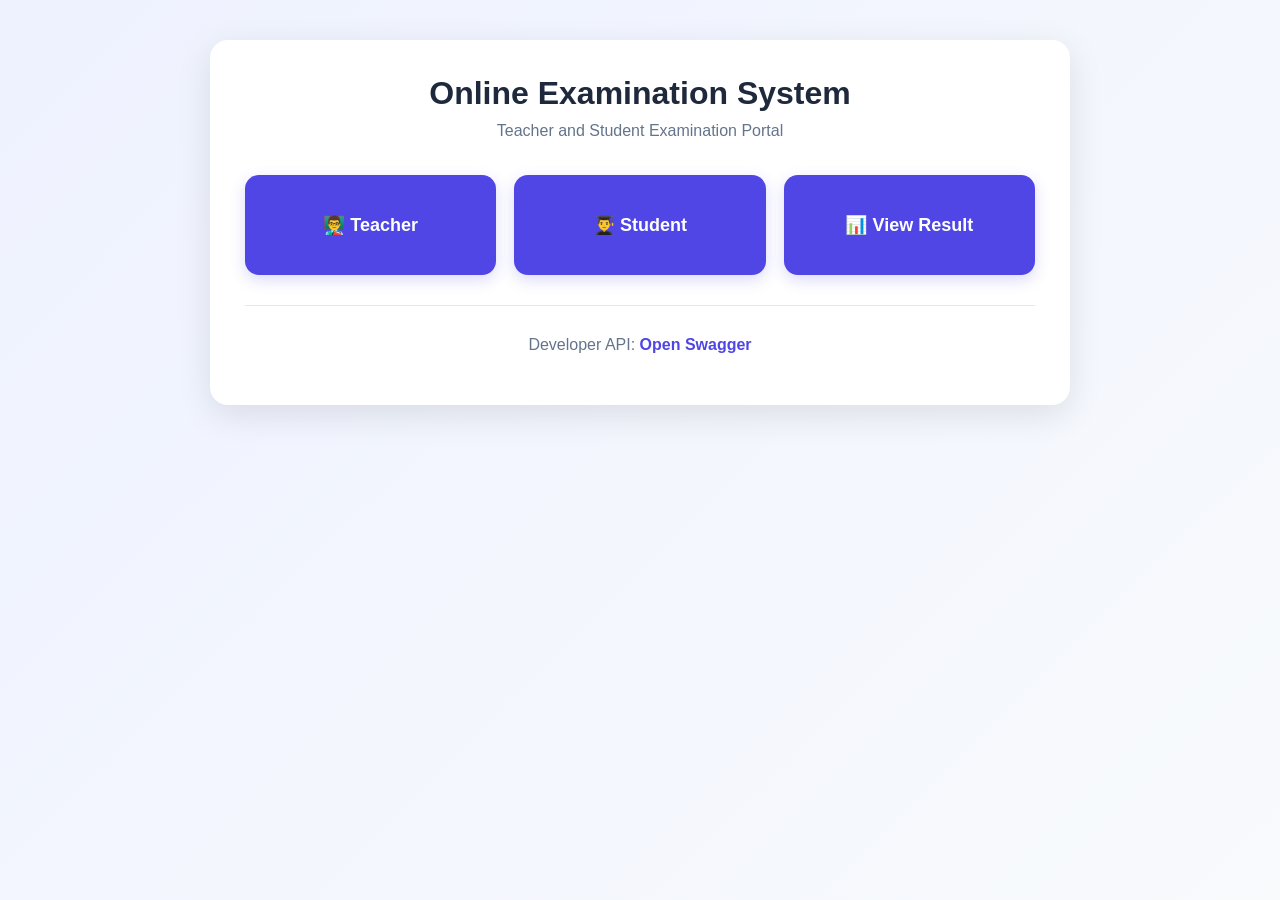
<file: static/index.html>
<!DOCTYPE html>
<html lang="en">

<head>
    <meta charset="UTF-8">

    <meta name="viewport"
          content="width=device-width, initial-scale=1.0">

    <title>Online Exam System</title>

    <link rel="stylesheet"
          href="/static/style.css">
</head>

<body>

<div class="container">

    <div class="card">

        <h1>Online Examination System</h1>

        <p class="subtitle">
            Teacher and Student Examination Portal
        </p>

        <div class="home-buttons">

            <a href="/teacher"
               class="home-button">
                👨‍🏫 Teacher
            </a>

            <a href="/login"
               class="home-button">
                👨‍🎓 Student
            </a>

            <a href="/result"
               class="home-button">
                📊 View Result
            </a>

        </div>

        <hr>

        <p class="api-link">
            Developer API:
            <a href="/docs">
                Open Swagger
            </a>
        </p>

    </div>

</div>

</body>
</html>
</file>
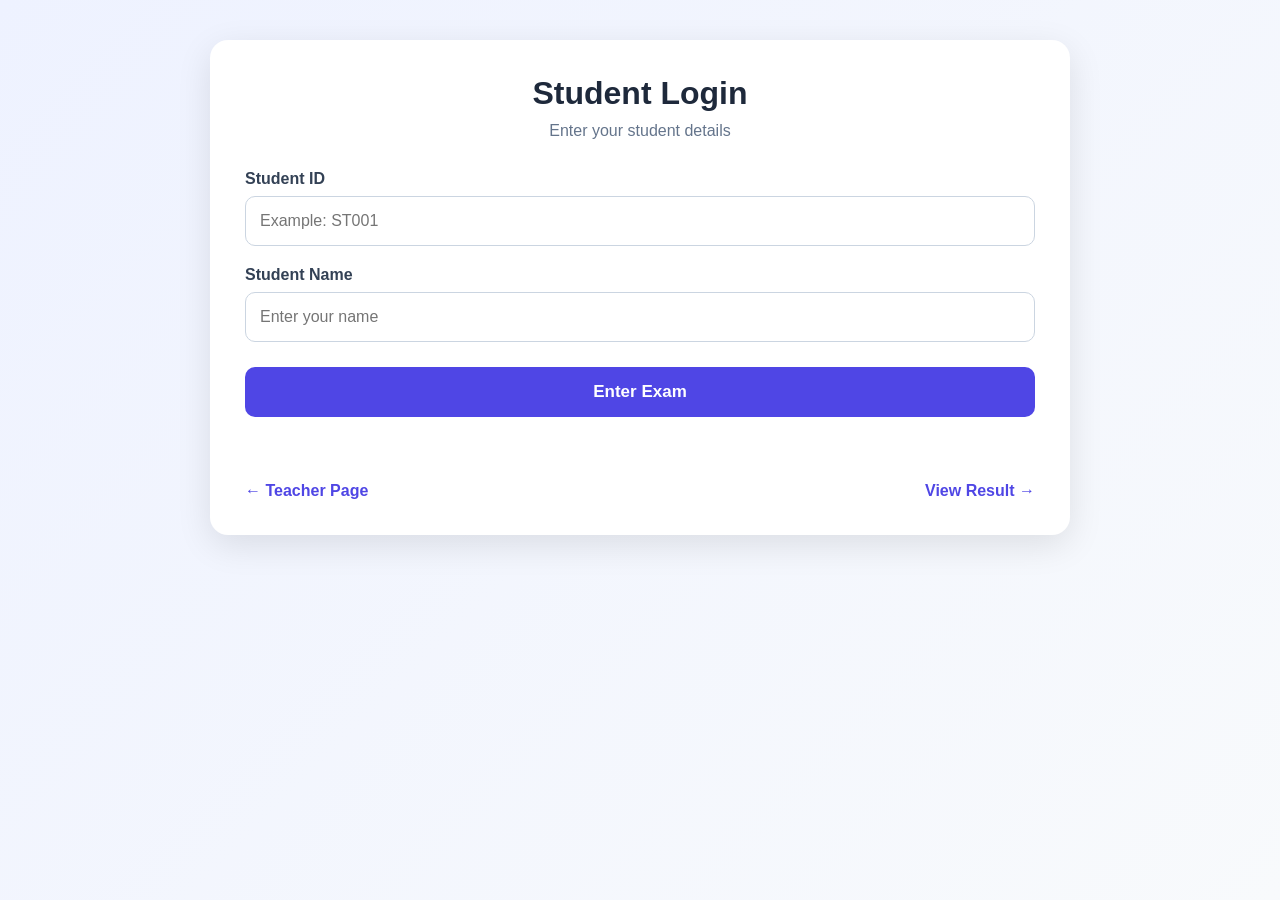
<file: static/login.html>
<!DOCTYPE html>
<html lang="en">

<head>

    <meta charset="UTF-8">

    <meta
        name="viewport"
        content="width=device-width, initial-scale=1.0"
    >

    <title>Student Login</title>

    <link
        rel="stylesheet"
        href="/static/style.css"
    >

</head>

<body>

<div class="container">

    <div class="card">

        <h1>Student Login</h1>

        <p class="subtitle">
            Enter your student details
        </p>


        <label>Student ID</label>

        <input
            type="text"
            id="studentId"
            placeholder="Example: ST001"
        >


        <label>Student Name</label>

        <input
            type="text"
            id="studentName"
            placeholder="Enter your name"
        >


        <button
            onclick="studentLogin()"
            class="btn"
        >
            Enter Exam
        </button>


        <div
            id="loginMessage"
            class="message"
        ></div>


        <div class="navigation">

            <a href="/teacher">
                ← Teacher Page
            </a>

            <a href="/result">
                View Result →
            </a>

        </div>

    </div>

</div>


<script src="/static/script.js"></script>

</body>

</html>
</file>
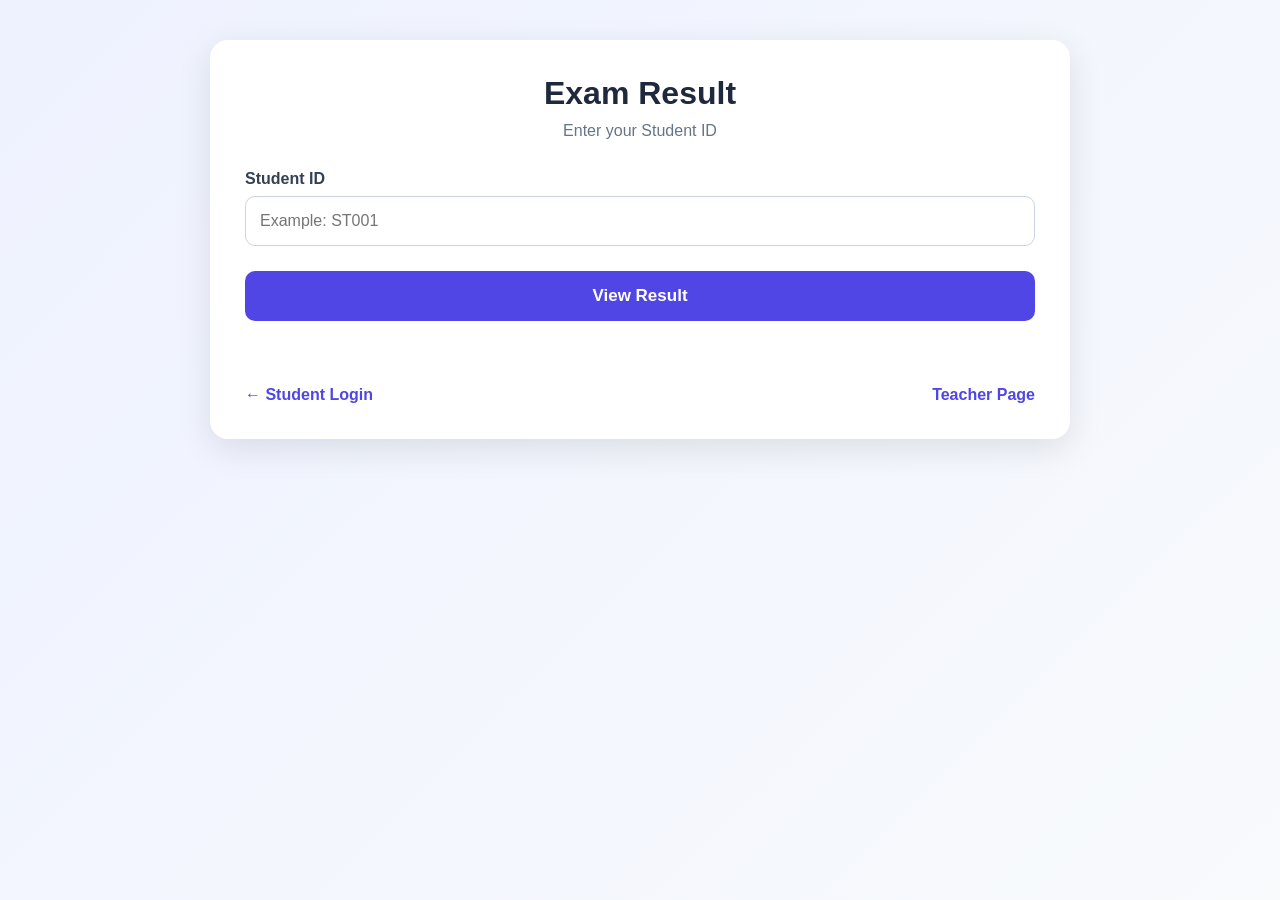
<file: static/result.html>
<!DOCTYPE html>
<html lang="en">

<head>

    <meta charset="UTF-8">

    <meta
        name="viewport"
        content="width=device-width, initial-scale=1.0"
    >

    <title>Exam Result</title>

    <link
        rel="stylesheet"
        href="/static/style.css"
    >

</head>

<body>

<div class="container">

    <div class="card">

        <h1>Exam Result</h1>

        <p class="subtitle">
            Enter your Student ID
        </p>


        <label>Student ID</label>

        <input
            type="text"
            id="resultStudentId"
            placeholder="Example: ST001"
        >


        <button
            onclick="getResult()"
            class="btn"
        >
            View Result
        </button>


        <div
            id="resultMessage"
            class="message"
        ></div>


        <div
            id="resultBox"
            class="result-box"
        ></div>


        <div class="navigation">

            <a href="/login">
                ← Student Login
            </a>

            <a href="/teacher">
                Teacher Page
            </a>

        </div>

    </div>

</div>


<script src="/static/script.js"></script>

</body>

</html>
</file>
<file: static/style.css>
/* =====================================================
   RESET
===================================================== */

* {
    box-sizing: border-box;
}


/* =====================================================
   BODY
===================================================== */

body {
    margin: 0;
    padding: 0;

    font-family:
        Arial,
        Helvetica,
        sans-serif;

    background:
        linear-gradient(
            135deg,
            #eef2ff,
            #f8fafc
        );

    min-height: 100vh;

    color: #1e293b;
}


/* =====================================================
   MAIN CONTAINER
===================================================== */

.container {
    width: 100%;
    max-width: 900px;

    margin: 0 auto;

    padding: 40px 20px;
}


/* =====================================================
   CARD
===================================================== */

.card {
    background: white;

    border-radius: 18px;

    padding: 35px;

    box-shadow:
        0 10px 35px
        rgba(0, 0, 0, 0.10);
}


/* =====================================================
   HEADINGS
===================================================== */

h1 {
    text-align: center;

    margin-top: 0;
    margin-bottom: 10px;

    color: #1e293b;

    font-size: 32px;
}


h2 {
    color: #334155;

    margin-top: 25px;
}


.subtitle {
    text-align: center;

    color: #64748b;

    margin-top: 5px;

    margin-bottom: 30px;

    font-size: 16px;
}


/* =====================================================
   LABEL
===================================================== */

label {
    display: block;

    font-weight: bold;

    color: #334155;

    margin-top: 20px;

    margin-bottom: 8px;
}


/* =====================================================
   INPUT + TEXTAREA
===================================================== */

input,
textarea {
    width: 100%;

    padding: 14px;

    border: 1px solid #cbd5e1;

    border-radius: 10px;

    font-size: 16px;

    font-family: Arial, Helvetica, sans-serif;

    outline: none;

    transition: 0.2s;

    background: #ffffff;
}


input {
    height: 50px;
}


input:focus,
textarea:focus {
    border-color: #6366f1;

    box-shadow:
        0 0 0 3px
        rgba(99, 102, 241, 0.12);
}


textarea {
    min-height: 120px;

    resize: vertical;
}


/* =====================================================
   BUTTON
===================================================== */

.btn {
    width: 100%;

    margin-top: 25px;

    padding: 15px;

    border: none;

    border-radius: 10px;

    background: #4f46e5;

    color: white;

    font-size: 17px;

    font-weight: bold;

    cursor: pointer;

    transition: 0.2s;
}


.btn:hover {
    background: #4338ca;

    transform: translateY(-1px);
}


.submit-btn {
    background: #059669;
}


.submit-btn:hover {
    background: #047857;
}


/* =====================================================
   MESSAGES
===================================================== */

.message {
    margin-top: 15px;

    text-align: center;

    font-weight: bold;

    min-height: 20px;
}


/* =====================================================
   HORIZONTAL LINE
===================================================== */

hr {
    border: 0;

    border-top:
        1px solid #e2e8f0;

    margin: 30px 0;
}


/* =====================================================
   NAVIGATION
===================================================== */

.navigation {
    display: flex;

    justify-content: space-between;

    gap: 15px;

    margin-top: 30px;

    flex-wrap: wrap;
}


.navigation a {
    color: #4f46e5;

    text-decoration: none;

    font-weight: bold;
}


.navigation a:hover {
    text-decoration: underline;
}


/* =====================================================
   HOME PAGE
===================================================== */

.home-buttons {
    display: grid;

    grid-template-columns:
        repeat(3, 1fr);

    gap: 18px;

    margin-top: 35px;
}


.home-button {
    display: flex;

    align-items: center;

    justify-content: center;

    min-height: 100px;

    padding: 20px;

    border-radius: 14px;

    background: #4f46e5;

    color: white;

    text-decoration: none;

    font-weight: bold;

    font-size: 18px;

    transition: 0.2s;

    box-shadow:
        0 5px 15px
        rgba(79, 70, 229, 0.20);
}


.home-button:hover {
    background: #4338ca;

    transform: translateY(-3px);
}


.api-link {
    text-align: center;

    color: #64748b;

    margin-top: 25px;
}


.api-link a {
    color: #4f46e5;

    font-weight: bold;

    text-decoration: none;
}


/* =====================================================
   TEACHER QUESTIONS
===================================================== */

.teacher-question {
    background: #f8fafc;

    border: 1px solid #e2e8f0;

    border-radius: 12px;

    padding: 18px;

    margin-top: 15px;
}


.teacher-question-number {
    color: #4f46e5;

    font-weight: bold;

    font-size: 15px;
}


.teacher-question p {
    margin-bottom: 0;

    color: #334155;

    line-height: 1.6;
}


/* =====================================================
   EXAM CARD
===================================================== */

.exam-card {
    max-width: 900px;
}


/* =====================================================
   STUDENT INFORMATION
===================================================== */

.student-info {
    background: #eef2ff;

    border-radius: 10px;

    padding: 15px;

    margin-bottom: 25px;

    color: #3730a3;

    line-height: 1.8;
}


/* =====================================================
   EXAM QUESTION
===================================================== */

.exam-question {
    background: #ffffff;

    border: 1px solid #dbeafe;

    border-left: 5px solid #4f46e5;

    border-radius: 12px;

    padding: 22px;

    margin-bottom: 25px;

    box-shadow:
        0 3px 12px
        rgba(0, 0, 0, 0.04);
}


.question-number {
    color: #4f46e5;

    font-weight: bold;

    margin-bottom: 10px;

    font-size: 15px;
}


.question-text {
    font-size: 18px;

    font-weight: bold;

    color: #1e293b;

    margin-bottom: 15px;

    line-height: 1.6;
}


.answer-box {
    min-height: 130px;
}


/* =====================================================
   LOADING
===================================================== */

.loading {
    text-align: center;

    color: #64748b;

    padding: 30px;
}


/* =====================================================
   RESULT BOX
===================================================== */

.result-box {
    margin-top: 30px;

    padding: 25px;

    border-radius: 15px;

    background: #f8fafc;

    border: 1px solid #e2e8f0;

    display: none;
}


.result-row {
    display: flex;

    justify-content: space-between;

    align-items: center;

    gap: 20px;

    padding: 14px 0;

    border-bottom:
        1px solid #e2e8f0;

    font-size: 17px;
}


.result-row:last-child {
    border-bottom: none;
}


.result-label {
    font-weight: bold;

    color: #475569;
}


.result-value {
    color: #1e293b;

    font-weight: bold;

    text-align: right;
}


/* =====================================================
   FINAL SCORE
===================================================== */

.final-score {
    text-align: center;

    margin-top: 20px;

    padding: 20px;

    border-radius: 12px;

    background: #dcfce7;

    color: #166534;

    font-size: 30px;

    font-weight: bold;
}


/* =====================================================
   MOBILE
===================================================== */

@media (max-width: 700px) {

    .container {
        padding: 20px 10px;
    }


    .card {
        padding: 22px;
    }


    h1 {
        font-size: 26px;
    }


    .home-buttons {
        grid-template-columns: 1fr;
    }


    .navigation {
        flex-direction: column;
    }


    .navigation a {
        text-align: center;
    }


    .result-row {
        flex-direction: column;

        align-items: flex-start;

        gap: 5px;
    }


    .result-value {
        text-align: left;
    }

}


/* =====================================================
   SMALL MOBILE
===================================================== */

@media (max-width: 400px) {

    .card {
        padding: 18px;
    }


    h1 {
        font-size: 23px;
    }


    .home-button {
        font-size: 16px;

        min-height: 80px;
    }

}
</file>
